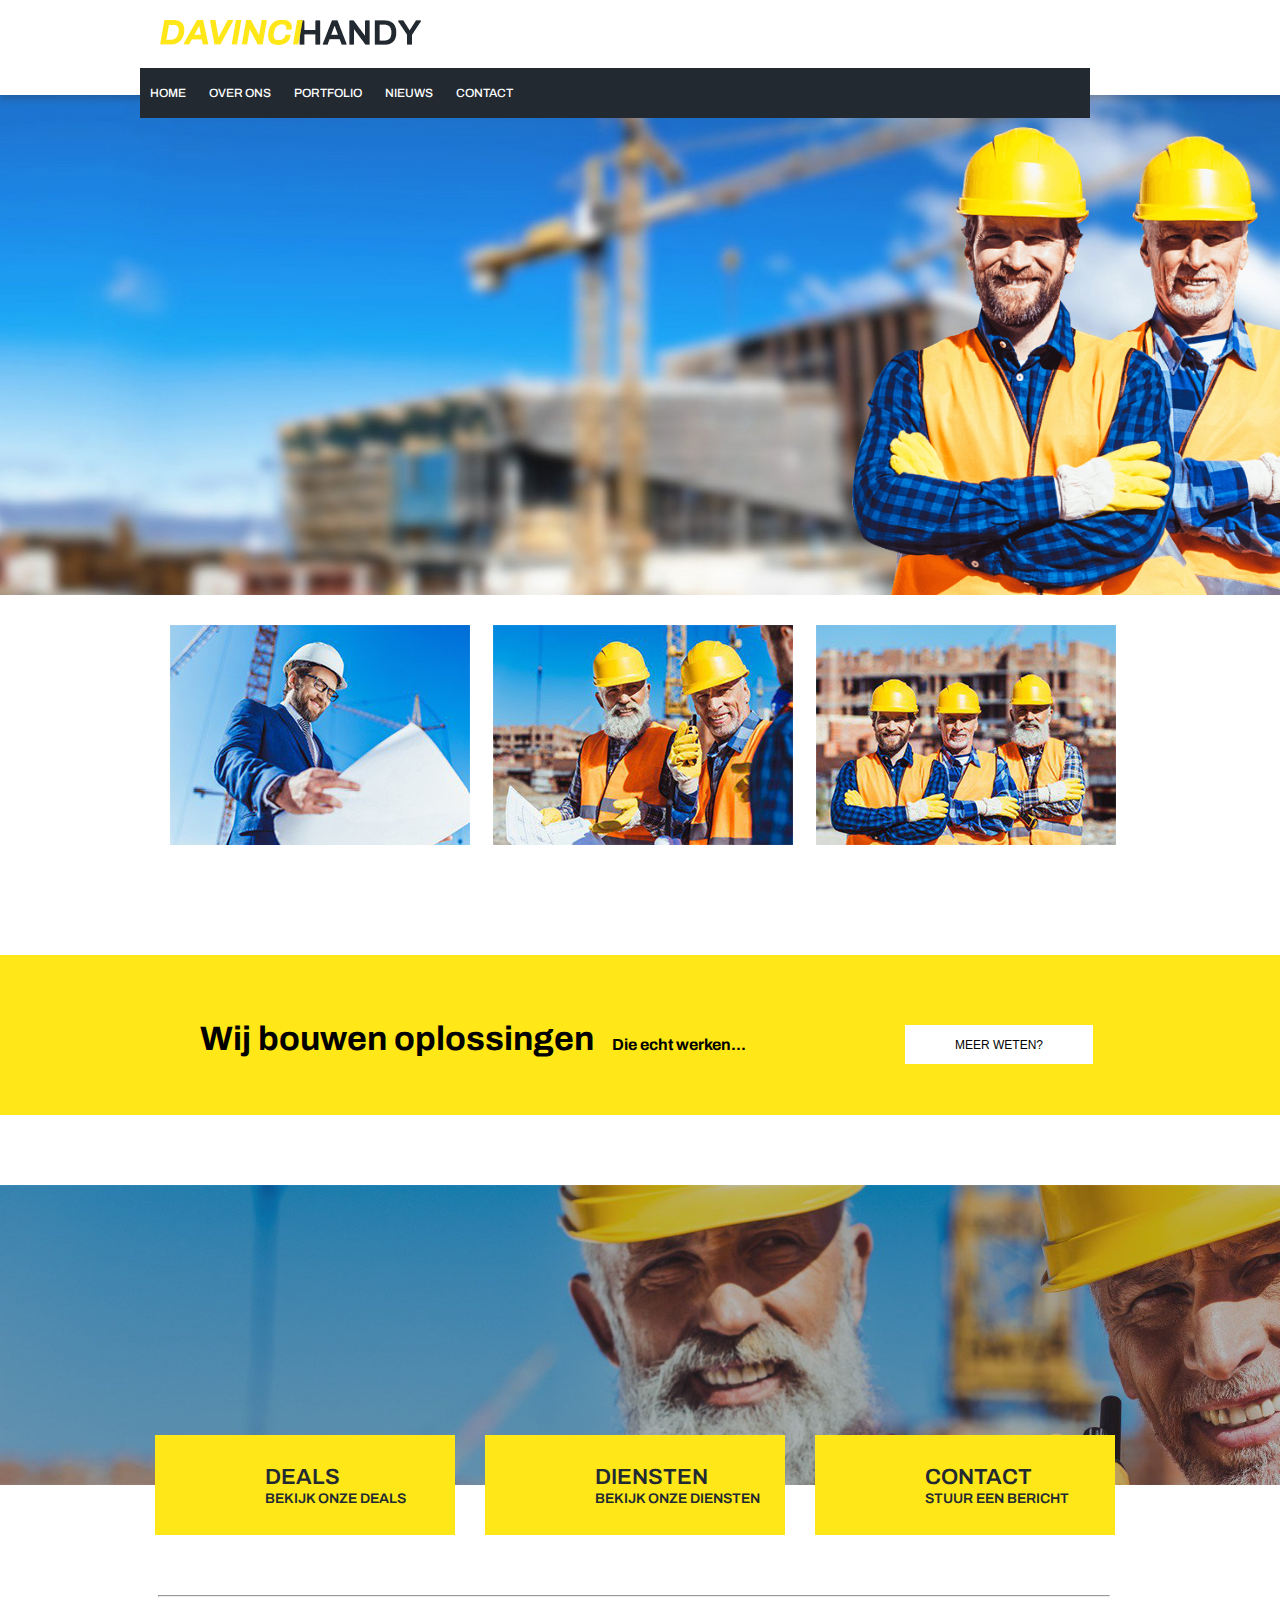
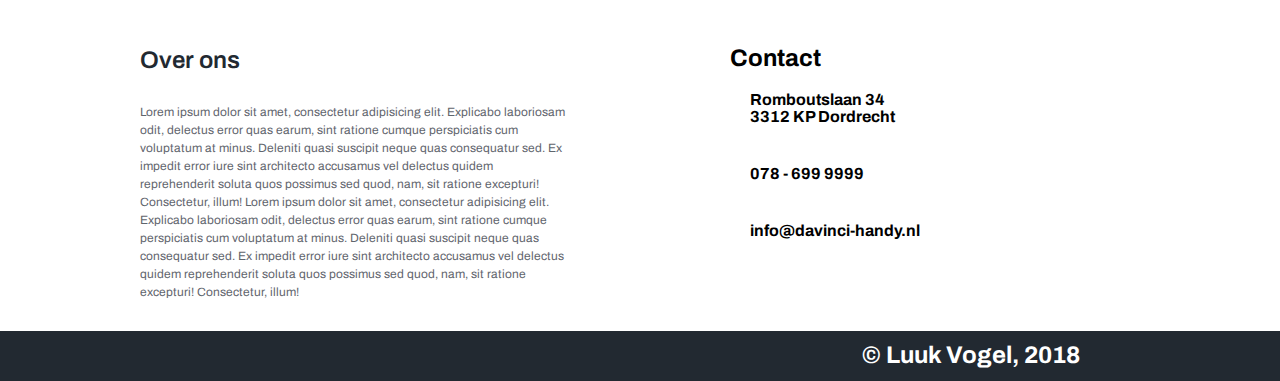
<file: index.html>
<!DOCTYPE html>
<html lang="nl">
	<head>
		<link rel="stylesheet" href="https://use.fontawesome.com/releases/v5.5.0/css/all.css" integrity="sha384-B4dIYHKNBt8Bc12p+WXckhzcICo0wtJAoU8YZTY5qE0Id1GSseTk6S+L3BlXeVIU" crossorigin="anonymous">
		<link href="https://fonts.googleapis.com/css?family=Archivo" rel="stylesheet">
		<meta charset="UTF-8">
		<title>Handy</title>
		<link rel="stylesheet" type="text/css" href="css/style.css">
	</head>
	<body>
		<header>
			<div class="page">
				<img class="logo" src="images/logo.jpg">
				<nav>
				<ul>
					<li>
						<a href="index.html">HOME</a>
					</li>
					<li class="overons">
						<a href="#">OVER ONS <i class="fa fa-angle-down"></i></a>
						<ul>
							<li>
								<a href="#">Geschiedenis</a>
							</li>
							
							<li>
								<a href="#">Deals</a>
							</li>
							
							<li>
								<a href="diensten.html">Diensten</a>
							</li>
						</ul>
					</li>				
					<li>
						<a href="">PORTFOLIO</a>
					</li>
					<li>
						<a href="">NIEUWS</a>
					</li>				
					<li>
						<a href="">CONTACT</a>
					</li>
				</ul>
				</nav>
			</div>
		</header>
		<div class="header"></div>
		<section>
			<div class="page">
				<div class="banner">
					<div class="bannerHover"> 
						<h2>GESCHIEDENIS</h2>
					</div>
					<img src="images/banner-1.jpg" alt="banner-1">
				</div>
				<div class="banner">
					<div class="bannerHover"><h2>DEALS</h2></div>
						<img src="images/banner-2.jpg" alt="banner-2">
				</div>
				<a href="diensten.html">
				<div class="banner">
					<div class="bannerHover"><h2>DIENSTEN</h2></div>
					<img src="images/banner-3.jpg" alt="banner-3">
				</a>
				</div>
			</div>
		</section>

		<div class="ribbon">
			<div class="ribbontext">
				<h1>Wij bouwen oplossingen</h1>
				<p>Die echt werken...</p>
			</div>
			<div class="ribbonbutton">
				<button><a href="#">MEER WETEN?</a></button>
			</div>
		</div>
		
		<div class="footer"></div>

		<article>
			<div class="page">
				<div class="yellowbuttons">
					<a href="#">
						<i class="far fa-handshake fa-3x"></i>
						<div class="yellowtext">
							<h2>DEALS</h2>	
							<p>BEKIJK ONZE DEALS</p>
						</div>
					</a>
				</div>
				<div class="yellowbuttons">
					<a href="diensten.html">
						<i class="fas fa-toolbox fa-3x"></i>
						<div class="yellowtext">
							<h2>DIENSTEN</h2>
							<p>BEKIJK ONZE DIENSTEN</p>
						</div>
					</a>
				</div>
				<div class="yellowbuttons">
					<a href="#">
						<i class="far fa-envelope fa-3x"></i>
						<div class="yellowtext">
							<h2>CONTACT</h2>
							<p>STUUR EEN BERICHT</p>
						</div>
					</a>
				</div>
				<hr>
			</div>
		</article>

		<footer>
			<div class="footertext">
				<h2>Over ons</h2>
					<p>Lorem ipsum dolor sit amet, consectetur adipisicing elit. Explicabo laboriosam odit, delectus error quas earum, sint ratione cumque perspiciatis cum voluptatum at minus. Deleniti quasi suscipit neque quas consequatur sed. Ex impedit error iure sint architecto accusamus vel delectus quidem reprehenderit soluta quos possimus sed quod, nam, sit ratione excepturi! Consectetur, illum! Lorem ipsum dolor sit amet, consectetur adipisicing elit. Explicabo laboriosam odit, delectus error quas earum, sint ratione cumque perspiciatis cum voluptatum at minus. Deleniti quasi suscipit neque quas consequatur sed. Ex impedit error iure sint architecto accusamus vel delectus quidem reprehenderit soluta quos possimus sed quod, nam, sit ratione excepturi! Consectetur, illum!</p>
			</div>
				<div class="footerinfo">
					<h2>Contact</h2>
					<div>
						<i class="fas fa-map-marker-alt fa-2x"></i><p>Romboutslaan 34<br>3312 KP Dordrecht</p>
					</div>
					<div>
						<i class="fas fa-mobile-alt fa-2x"></i><p>078 - 699 9999</p>
					</div>
					<div>
						<i class="far fa-envelope fa-2x"></i><p>info@davinci-handy.nl</p>
					</div>
				</div>
			</footer>
				<div class="bottomfooter">
					<h2>© Luuk Vogel, 2018</h2>
				</div>
	</body>
</html>
</file>
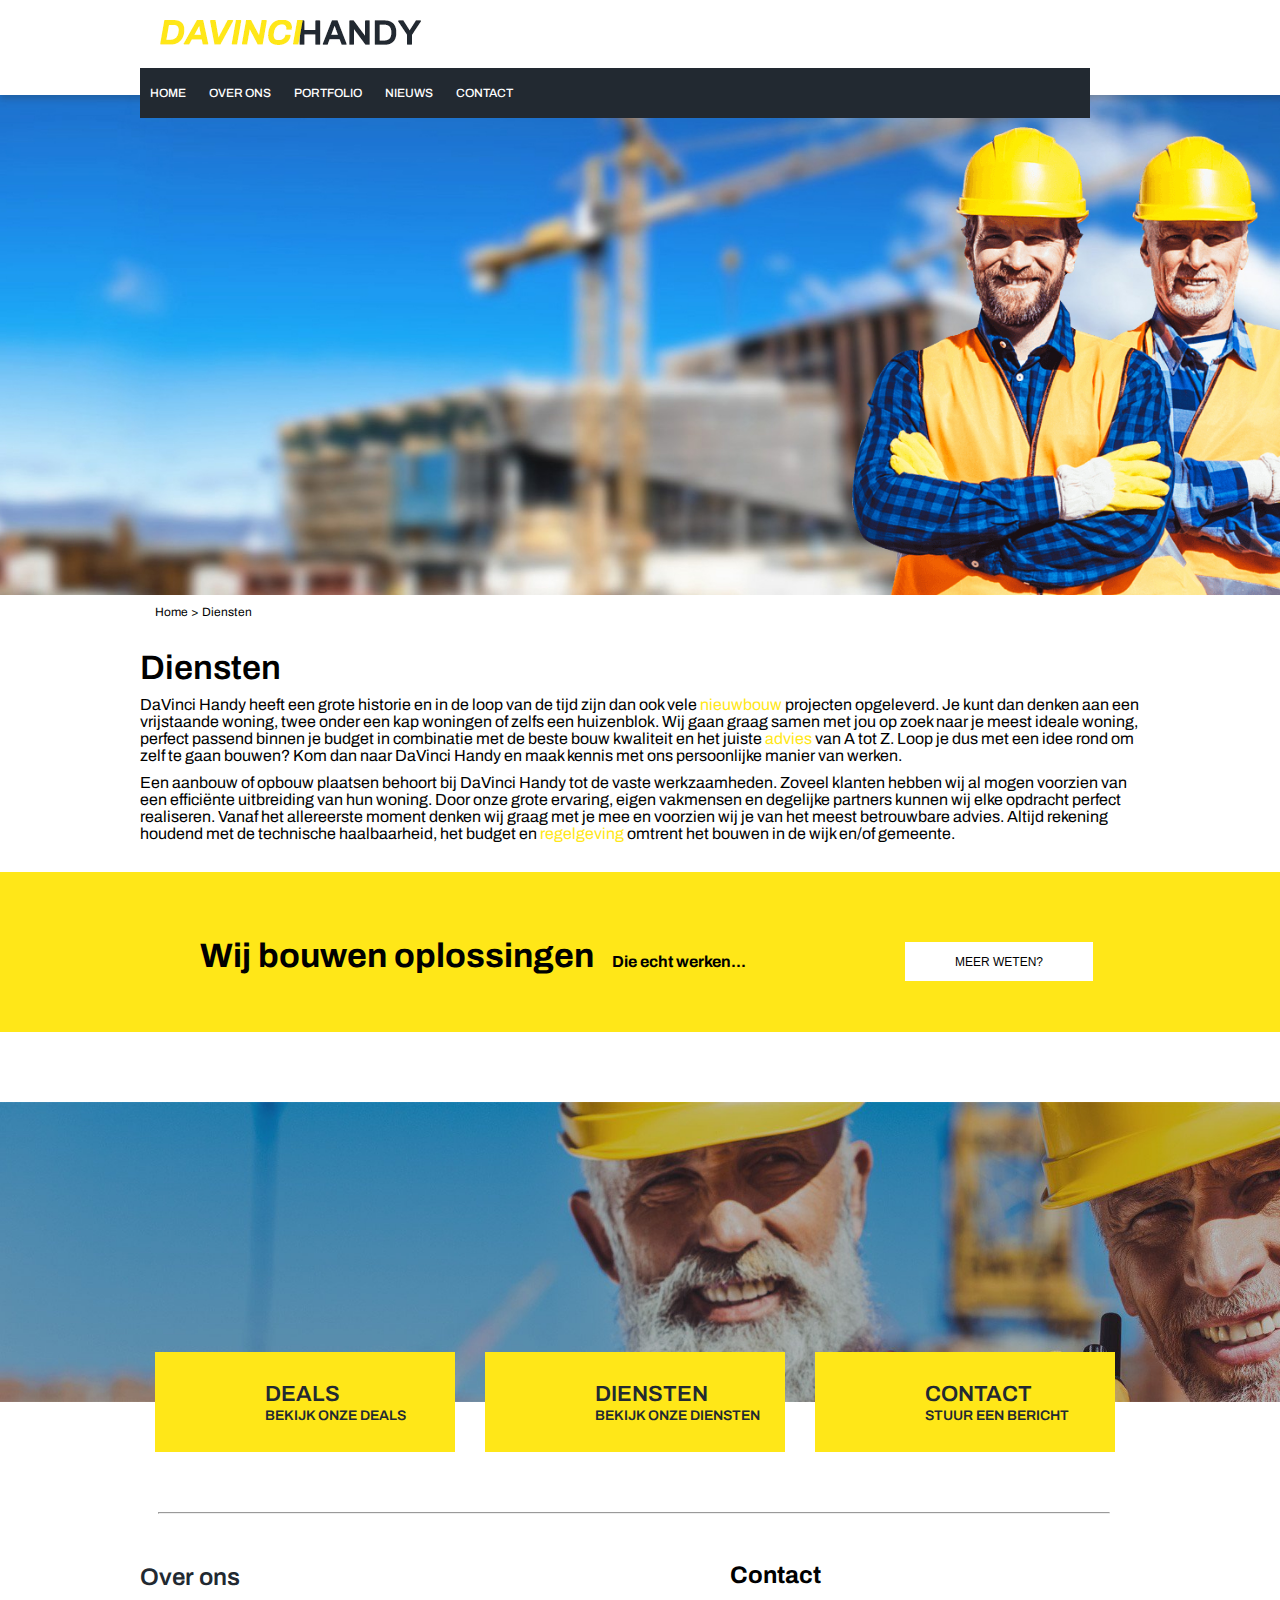
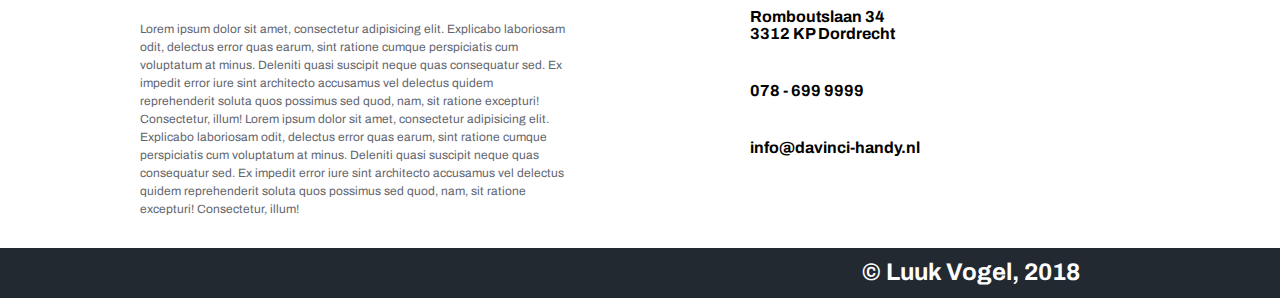
<file: diensten.html>
<!DOCTYPE html>
<html lang="nl">
	<head>
		<link rel="stylesheet" href="https://use.fontawesome.com/releases/v5.5.0/css/all.css" integrity="sha384-B4dIYHKNBt8Bc12p+WXckhzcICo0wtJAoU8YZTY5qE0Id1GSseTk6S+L3BlXeVIU" crossorigin="anonymous">
		<link href="https://fonts.googleapis.com/css?family=Archivo" rel="stylesheet">
		<meta charset="UTF-8">
		<title>Handy</title>
		<link rel="stylesheet" type="text/css" href="css/style.css">
	</head>
	<body>
		<header>
			<div class="page">
				<img class="logo" src="images/logo.jpg">
				<nav>
				<ul>
					<li>
						<a href="index.html">HOME</a>
					</li>
					<li class="overons">
						<a href="#">OVER ONS <i class="fa fa-angle-down"></i></a>
						<ul>
							<li>
								<a href="#">Geschiedenis</a>
							</li>
							
							<li>
								<a href="#">Deals</a>
							</li>
							
							<li>
								<a href="diensten.html">Diensten</a>
							</li>
						</ul>
					</li>				
					<li>
						<a href="">PORTFOLIO</a>
					</li>
					<li>
						<a href="">NIEUWS</a>
					</li>				
					<li>
						<a href="">CONTACT</a>
					</li>
				</ul>
				</nav>
			</div>
		</header>
		<div class="header"></div>
		<div class="page">
		<p class="breadcrumb"><a href="index.html">Home</a> > Diensten</p>
		<article class="dienstentext">
			<h1>Diensten</h1>
			<p>DaVinci Handy heeft een grote historie en in de loop van de tijd zijn dan ook vele <span class="highlight"><span class="highlightBox">Een nieuwbouw project zijn woningen die korter dan een jaar
			geleden gebouwd of nu nog in aanbouw zijn</span>nieuwbouw</span> projecten opgeleverd. Je kunt dan denken aan een vrijstaande woning, twee onder een kap woningen of zelfs een huizenblok. Wij gaan graag samen met jou op zoek naar je meest ideale woning, perfect passend binnen je budget in combinatie met de beste bouw kwaliteit en het juiste <span class="highlight"><span class="highlightBox">Neem met ons contact op om 
			van ons advies gebruik te kunnen
			maken</span>advies</span> van A tot Z. Loop je dus met een idee rond om zelf te gaan bouwen? Kom dan naar DaVinci Handy en maak kennis met ons persoonlijke manier van werken.</p><p>Een aanbouw of opbouw plaatsen behoort bij DaVinci Handy tot de vaste werkzaamheden. Zoveel klanten hebben wij al mogen voorzien van een efficiënte uitbreiding van hun woning. Door onze grote ervaring, eigen vakmensen en degelijke partners kunnen wij elke opdracht perfect realiseren. Vanaf het allereerste moment denken wij graag met je mee en voorzien wij je van het meest betrouwbare advies. Altijd rekening houdend met de technische haalbaarheid, het budget en <span class="highlight"><span class="highlightBox">Regelgeving kan per gemeente verschillen. Wij nemen dit voor 
			onze rekening</span>regelgeving</span> omtrent het bouwen in de wijk en/of gemeente.</p>
		</article>
		</div>

		<div class="ribbon">
			<div class="ribbontext">
				<h1>Wij bouwen oplossingen</h1>
				<p>Die echt werken...</p>
			</div>
			<div class="ribbonbutton">
				<button><a href="#">MEER WETEN?</a></button>
			</div>
		</div>
		
		<div class="footer"></div>

		<article>
			<div class="page">
				<div class="yellowbuttons">
					<a href="#">
						<i class="far fa-handshake fa-3x"></i>
						<div class="yellowtext">
							<h2>DEALS</h2>	
							<p>BEKIJK ONZE DEALS</p>
						</div>
					</a>
				</div>
				<div class="yellowbuttons">
					<a href="diensten.html">
						<i class="fas fa-toolbox fa-3x"></i>
						<div class="yellowtext">
							<h2>DIENSTEN</h2>
							<p>BEKIJK ONZE DIENSTEN</p>
						</div>
					</a>
				</div>
				<div class="yellowbuttons">
					<a href="#">
						<i class="far fa-envelope fa-3x"></i>
						<div class="yellowtext">
							<h2>CONTACT</h2>
							<p>STUUR EEN BERICHT</p>
						</div>
					</a>
				</div>
				<hr>
			</div>
		</article>

		<footer>
			<div class="footertext">
				<h2>Over ons</h2>
					<p>Lorem ipsum dolor sit amet, consectetur adipisicing elit. Explicabo laboriosam odit, delectus error quas earum, sint ratione cumque perspiciatis cum voluptatum at minus. Deleniti quasi suscipit neque quas consequatur sed. Ex impedit error iure sint architecto accusamus vel delectus quidem reprehenderit soluta quos possimus sed quod, nam, sit ratione excepturi! Consectetur, illum! Lorem ipsum dolor sit amet, consectetur adipisicing elit. Explicabo laboriosam odit, delectus error quas earum, sint ratione cumque perspiciatis cum voluptatum at minus. Deleniti quasi suscipit neque quas consequatur sed. Ex impedit error iure sint architecto accusamus vel delectus quidem reprehenderit soluta quos possimus sed quod, nam, sit ratione excepturi! Consectetur, illum!</p>
			</div>
				<div class="footerinfo">
					<h2>Contact</h2>
					<div>
						<i class="fas fa-map-marker-alt fa-2x"></i><p>Romboutslaan 34<br>3312 KP Dordrecht</p>
					</div>
					<div>
						<i class="fas fa-mobile-alt fa-2x"></i><p>078 - 699 9999</p>
					</div>
					<div>
						<i class="far fa-envelope fa-2x"></i><p>info@davinci-handy.nl</p>
					</div>
				</div>
			</footer>
			<div class="bottomfooter">
				<h2>© Luuk Vogel, 2018</h2>
			</div>
	</body>
</html>
</file>
<file: css/style.css>
.page {
	max-width: 1000px;
	margin: auto;
}

.logo {
	margin: 20px;
}

.header {	
	height: 500px;
	background-image: url("../images/header.jpg");	
	background-repeat: no-repeat;
	background-size: cover;
}

body {
	font-family: 'Archivo', sans-serif;
	overflow-x: hidden;
}

* {
	padding:0;
	margin: 0;
	z-index: 0;
}

header {
	height: 95px;
}

nav {
	width: 950px;
	background-color: #222931;
	height: 50px;
	position: absolute;
}

ul {
	list-style-type: none;
}

ul ul {
	display: none;	
}

nav > ul > li {
	display: inline-block;
	height: 50px;
}

 nav >  ul > li > a {
	padding: 0 10px;
	text-decoration: none;
	color: white;
	font-size: 12px;
	font-weight: 500;
	line-height: 50px;
	display: block;
 }

nav > ul > li > a:hover, .overons:hover > a {
	color: #222931;
	background-color: #ffe718;
}

nav > ul > li:hover ul {
	position: absolute;
	display: block;
	width: 200px;
	height: 90px;
	background-color: #222931;
}

nav > ul > li > ul > li > a {
	text-decoration: none;
	color: lightgray;
	display: block;
	padding: 5px;
}

nav > ul > li > ul > li > a:hover {
	color: #222931;
	background-color: #ffe718;
}

section {
	height: 330px;

}

.banner {
	display: inline-block;
	width: 300px;
	height: 220px;
	margin: 10px;
	position: relative;
	top: 20px;
	left: 20px;
}

.bannerHover {
	position: absolute;
	background-color: rgba(34,41,49,0.8);
	width: 300px;
	height: 220px;	
	display: none;
}

.bannerHover > h2 {
	color: white;
	font-size: 32px;
	font-weight: 600;
	position: relative;
	text-align: center;
	top: 87px;
}

.banner:hover .bannerHover {

	display: block;
}

.ribbon {
	background-color: #ffe718;
	height: 160px;
	position: relative;
	top: 30px;
	display: grid;
	grid-template-columns: 900px auto;
}

.ribbontext {
	position: relative;
	left: 200px;
}

div > h1, p {
	display: inline-block;
	margin-top: 65px;
}

div > h1 {
	font-size: 34px;
	font-weight: 700;
}

div > p {
	font-size: 16px;
	font-weight: 700;
	 margin-left: 15px;
}

div > button {
	position: relative;
	top: 60px;
	left: 5px;
}

button > a {
	font-size: 12px;
	font-weight: 500;
	text-decoration: none;	
	color: black;
}

.ribbonbutton > button {
	margin-top: 10px;
	background-color: white;
	padding: 12px 50px;
	border: none;
}

.ribbonbutton > button:hover {
	background-color: #222931;
}

button:hover > a {
	color: white;
}

.footer {
	background-image: url("../images/footer.jpg");	
	background-size: cover;
	background-repeat: no-repeat;
	width: 100%;
	height: 300px;
	top: 100px;
	position: relative;
	
}

.yellowbuttons {

	position: relative;
	top: 35px;
}

.yellowbuttons > a { 
	
	background-color: #ffe718;
	width: 300px;
	height: 100px;
	text-decoration: none;
	position: relative;
	float: left;
	margin: 15px;
	color: #222931;
}

.yellowtext {
	position: relative;
	left: 110px;
	top: 30px;
}

.yellowtext > h2 {
	font-size: 22px;
	font-weight: 600;
}

.yellowtext > p {
	margin: 0;
	padding: 0;
	font-size: 14px;
	font-weight: 600;
}

.yellowbuttons > a > i {
	position: absolute;
	color: #222931;
	left: 35px;
	top: 26px;
}

.yellowbuttons:hover > a > .yellowtext, .yellowbuttons:hover > a > i {
	color: white;
}

.yellowbuttons:hover > a {
	background-color: #222931;
}

 hr {
 	position: relative;
 	left: 1.8%;
 	width: 95%;
 	top: 80px;
 }

.footertext {
	position: relative;
	top: 130px;
	width: 429px;
}

.footertext > h2 {
	color: #222931;
	font-size: 24px;
	font-weight: 600;
}

.footertext > p {
	margin: 0;
	padding: 0;
	margin-top: 30px;
	color: #5f656d;
	font-size: 12px;
	line-height: 18px;
	font-weight: 400;
}

.footerinfo {
	position: absolute;
	right: 200px; 
	top: 128px;
}

footer {
	position: relative;
	width: 1000px;
	margin: 0 auto;
}

.footerinfo > div > i {
	color: #aeb6be;
}

.footerinfo > div > p {
	margin: 20px;
	padding: 0px;
}

.bottomfooter {
	background-color: #222931;
	height: 50px;
	position: relative;
	top: 160px;
}

.bottomfooter > h2 {
	color: white;
	float: right;
	margin-right: 200px;
	margin-top: 15px;
	font-style: 12px;
	font-weight: 400px;
	line-height: 18px;
}

.dienstentext > p {
	margin-top: 10px;
}

.highlight { 
	color: #ffe718;
}

.highlightBox {
	z-index: 1;
	position: absolute;
	background-color: grey;
	color: white;
	width: 200px;
	padding: 10px;
	margin-top: 18px;
	display: none;
}

.highlight:hover > .highlightBox {
	display: inline-block;
} 

.dienstentext > h1 {
	font-size: 34px;
	font-weight: 600;
}

.breadcrumb {
	font-size: 12px;
	font-weight: 400;
	margin-top: 10px;
	margin-bottom: 30px;
}

.breadcrumb > a {
	text-decoration: none;
	color: black;
}
</file>
